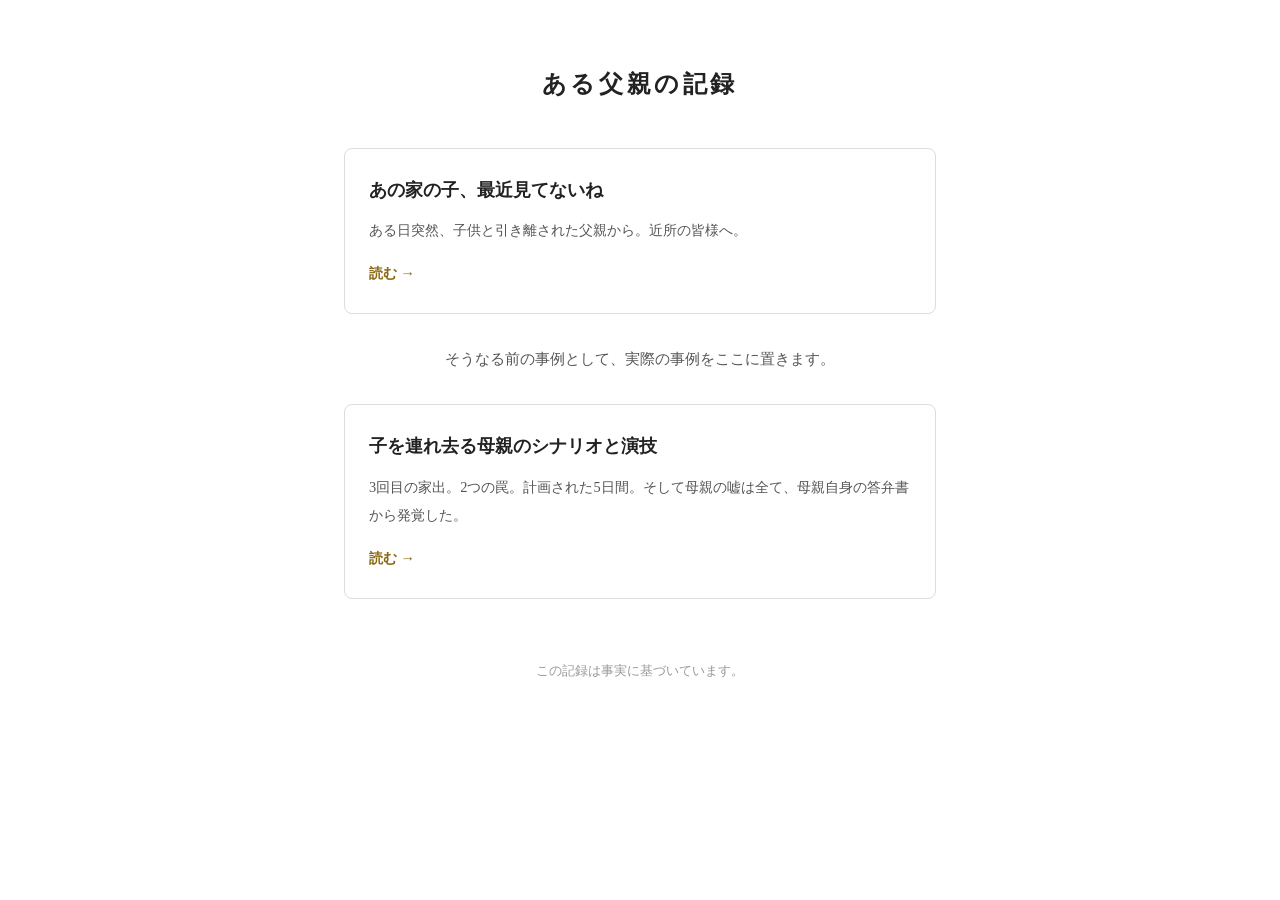
<file: index.html>
<!DOCTYPE html>
<html lang="ja">
<head>
<meta charset="UTF-8">
<meta name="viewport" content="width=device-width, initial-scale=1.0">
<title>ある父親の記録</title>
<style>
*{margin:0;padding:0;box-sizing:border-box}
body{font-family:'Hiragino Mincho ProN','Noto Serif CJK JP','Yu Mincho',serif;background:#fff;color:#222;line-height:2.0;font-size:16px}
.container{max-width:640px;margin:0 auto;padding:60px 24px}
h1{font-size:1.5em;text-align:center;margin-bottom:40px;letter-spacing:0.15em}
.card{border:1px solid #ddd;border-radius:8px;padding:24px;margin:24px 0;transition:box-shadow 0.2s}
.card:hover{box-shadow:0 2px 12px rgba(0,0,0,0.08)}
.card h2{font-size:1.1em;margin-bottom:8px}
.card p{font-size:0.9em;color:#555;margin-bottom:12px;text-indent:0}
.card a{display:inline-block;color:#8b6914;text-decoration:none;font-weight:bold;font-size:0.9em}
.card a:hover{text-decoration:underline}
.quiet{text-align:center;color:#999;font-size:0.8em;margin-top:60px}
</style>
</head>
<body>
<div class="container">

<h1>ある父親の記録</h1>

<div class="card">
<h2>あの家の子、最近見てないね</h2>
<p>ある日突然、子供と引き離された父親から。近所の皆様へ。</p>
<a href="tegami.html">読む →</a>
</div>

<p style="text-align:center;color:#555;margin:30px 0;font-size:0.95em">そうなる前の事例として、実際の事例をここに置きます。</p>

<div class="card">
<h2>子を連れ去る母親のシナリオと演技</h2>
<p>3回目の家出。2つの罠。計画された5日間。そして母親の嘘は全て、母親自身の答弁書から発覚した。</p>
<a href="kiroku.html">読む →</a>
</div>

<p class="quiet">この記録は事実に基づいています。</p>

</div>
</body>
</html>
</file>
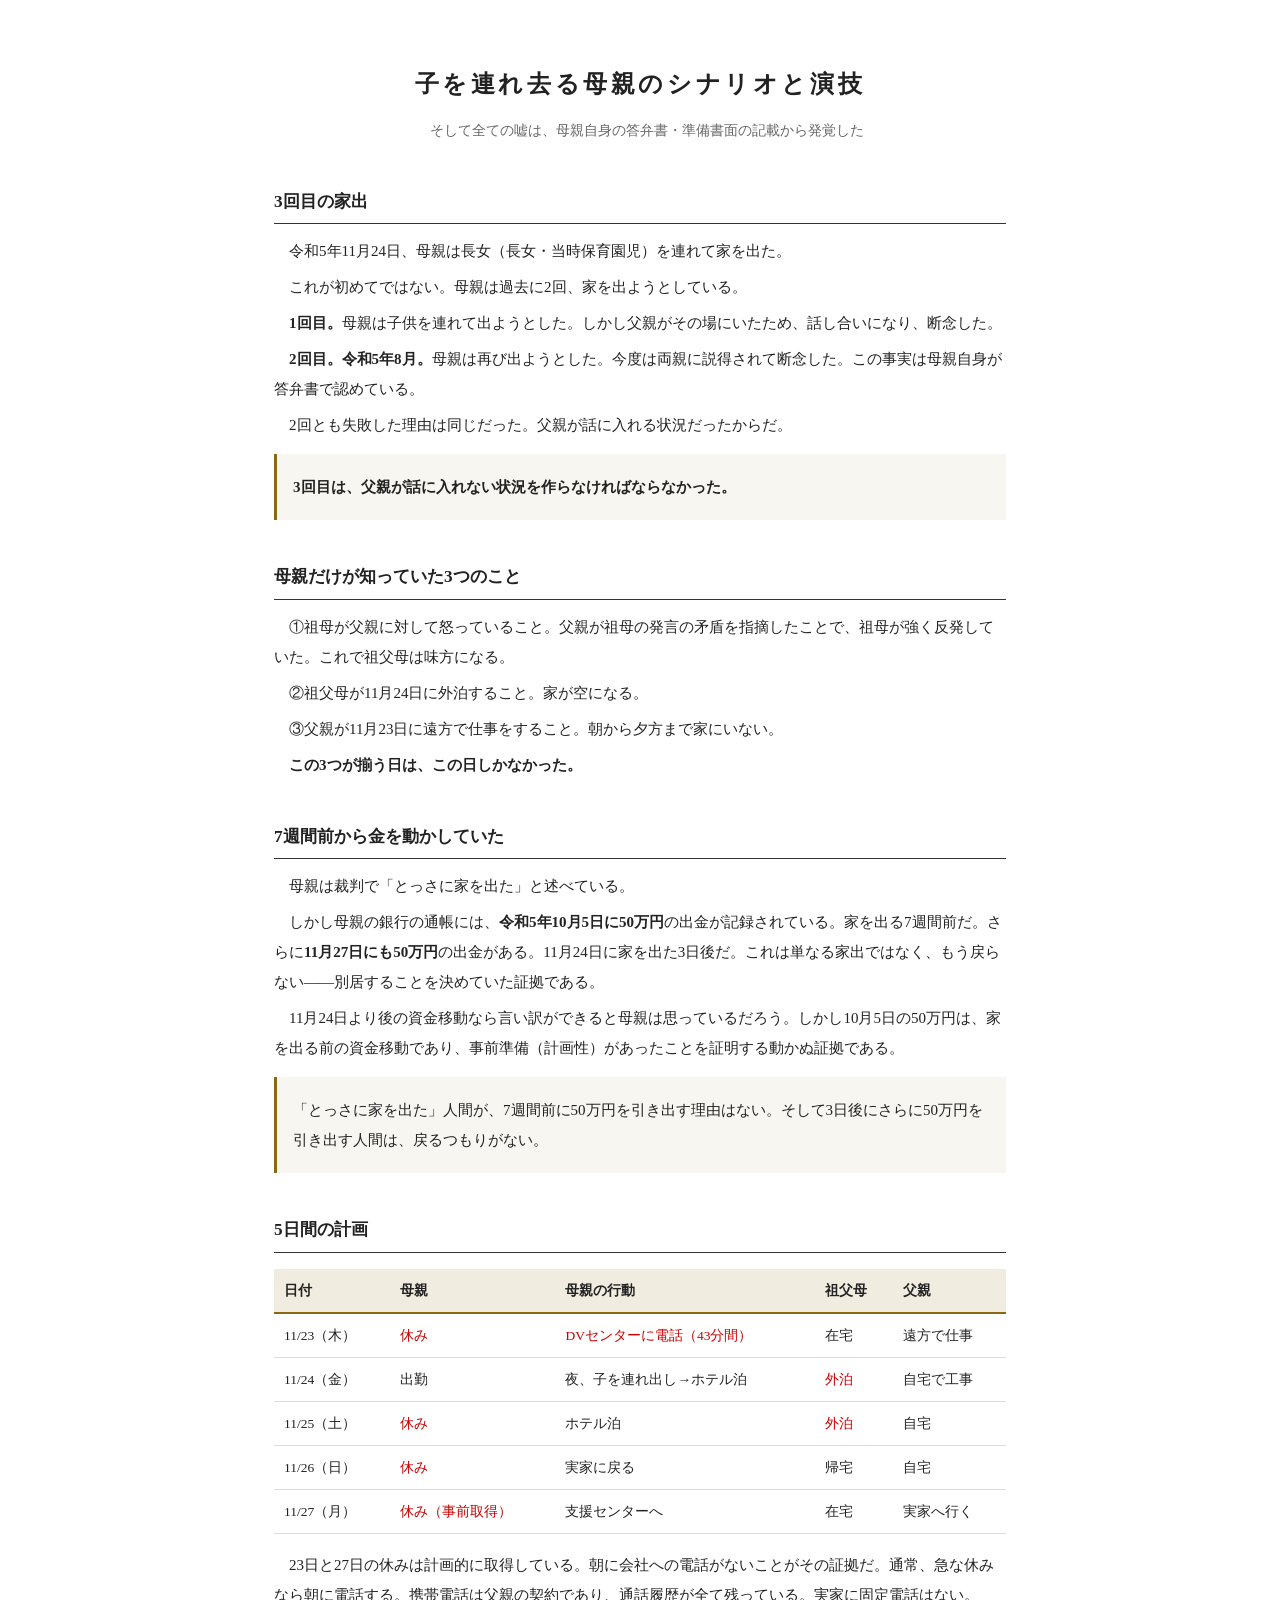
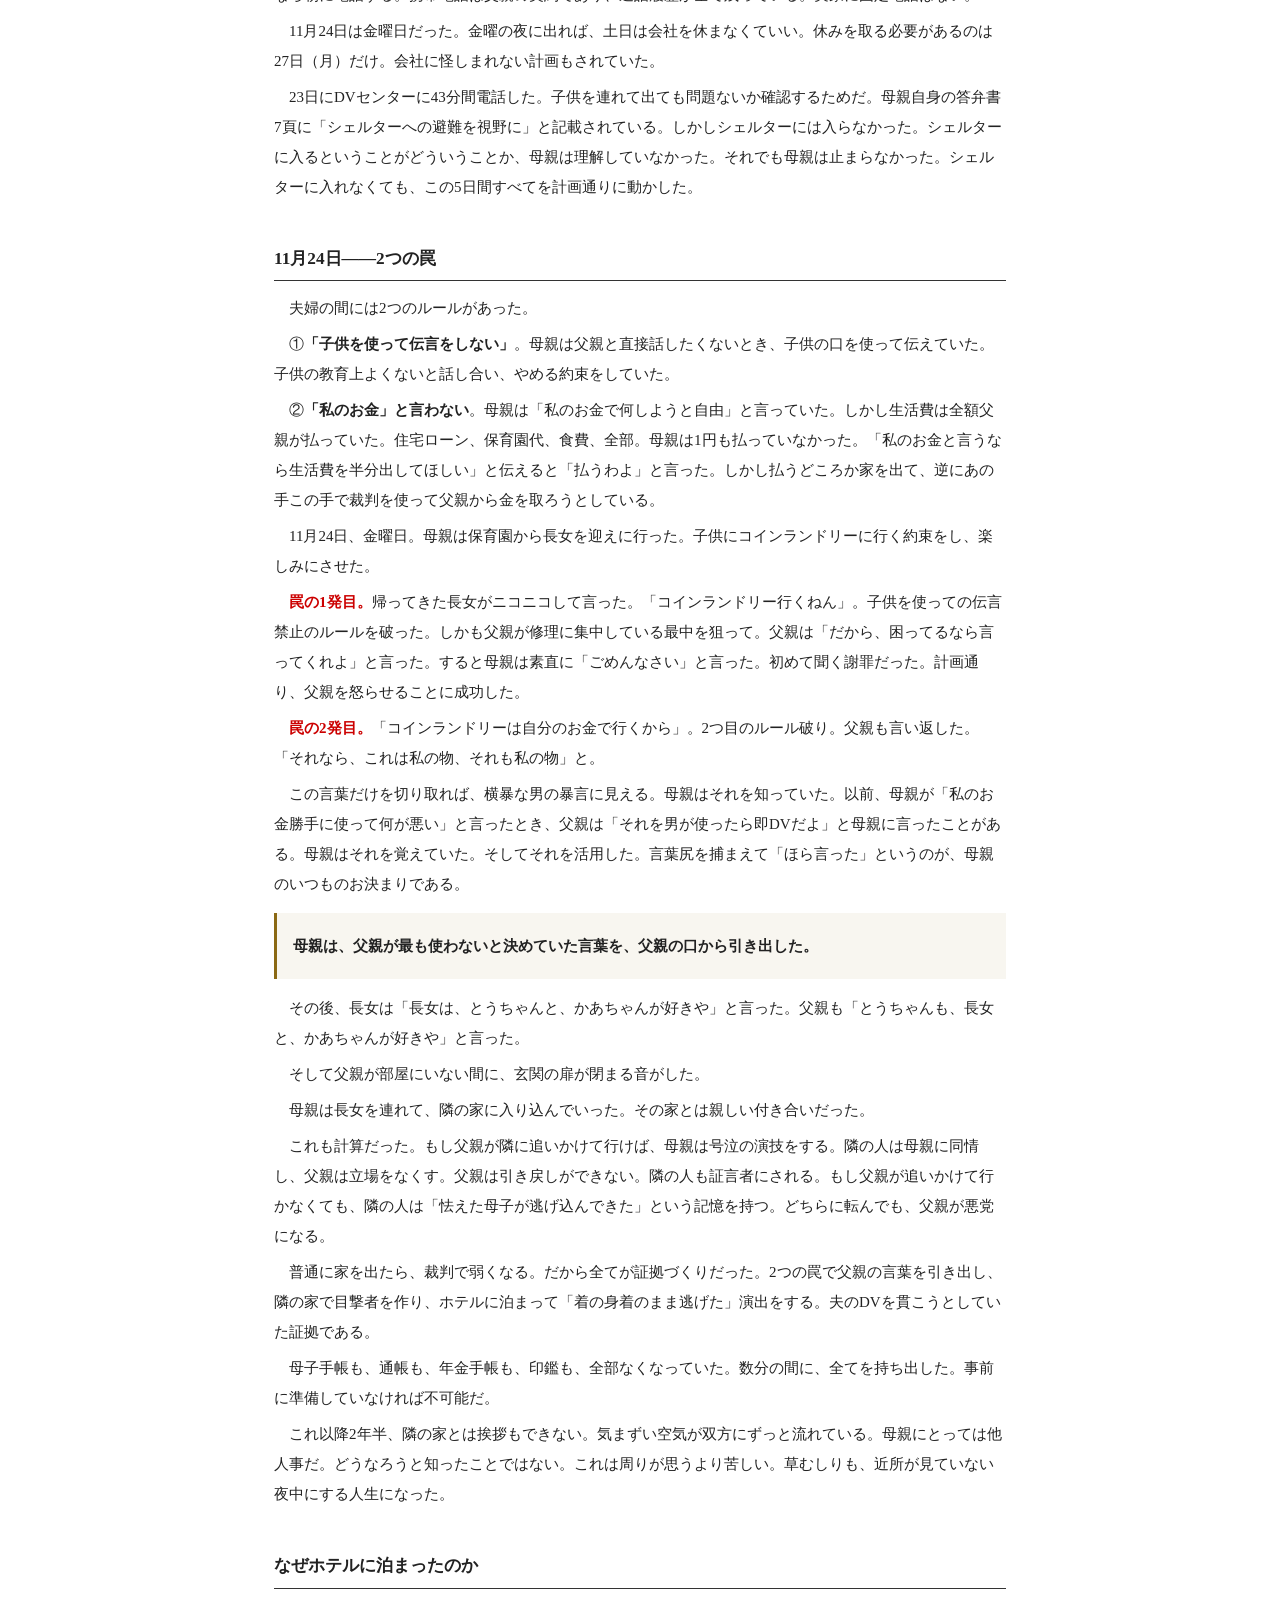
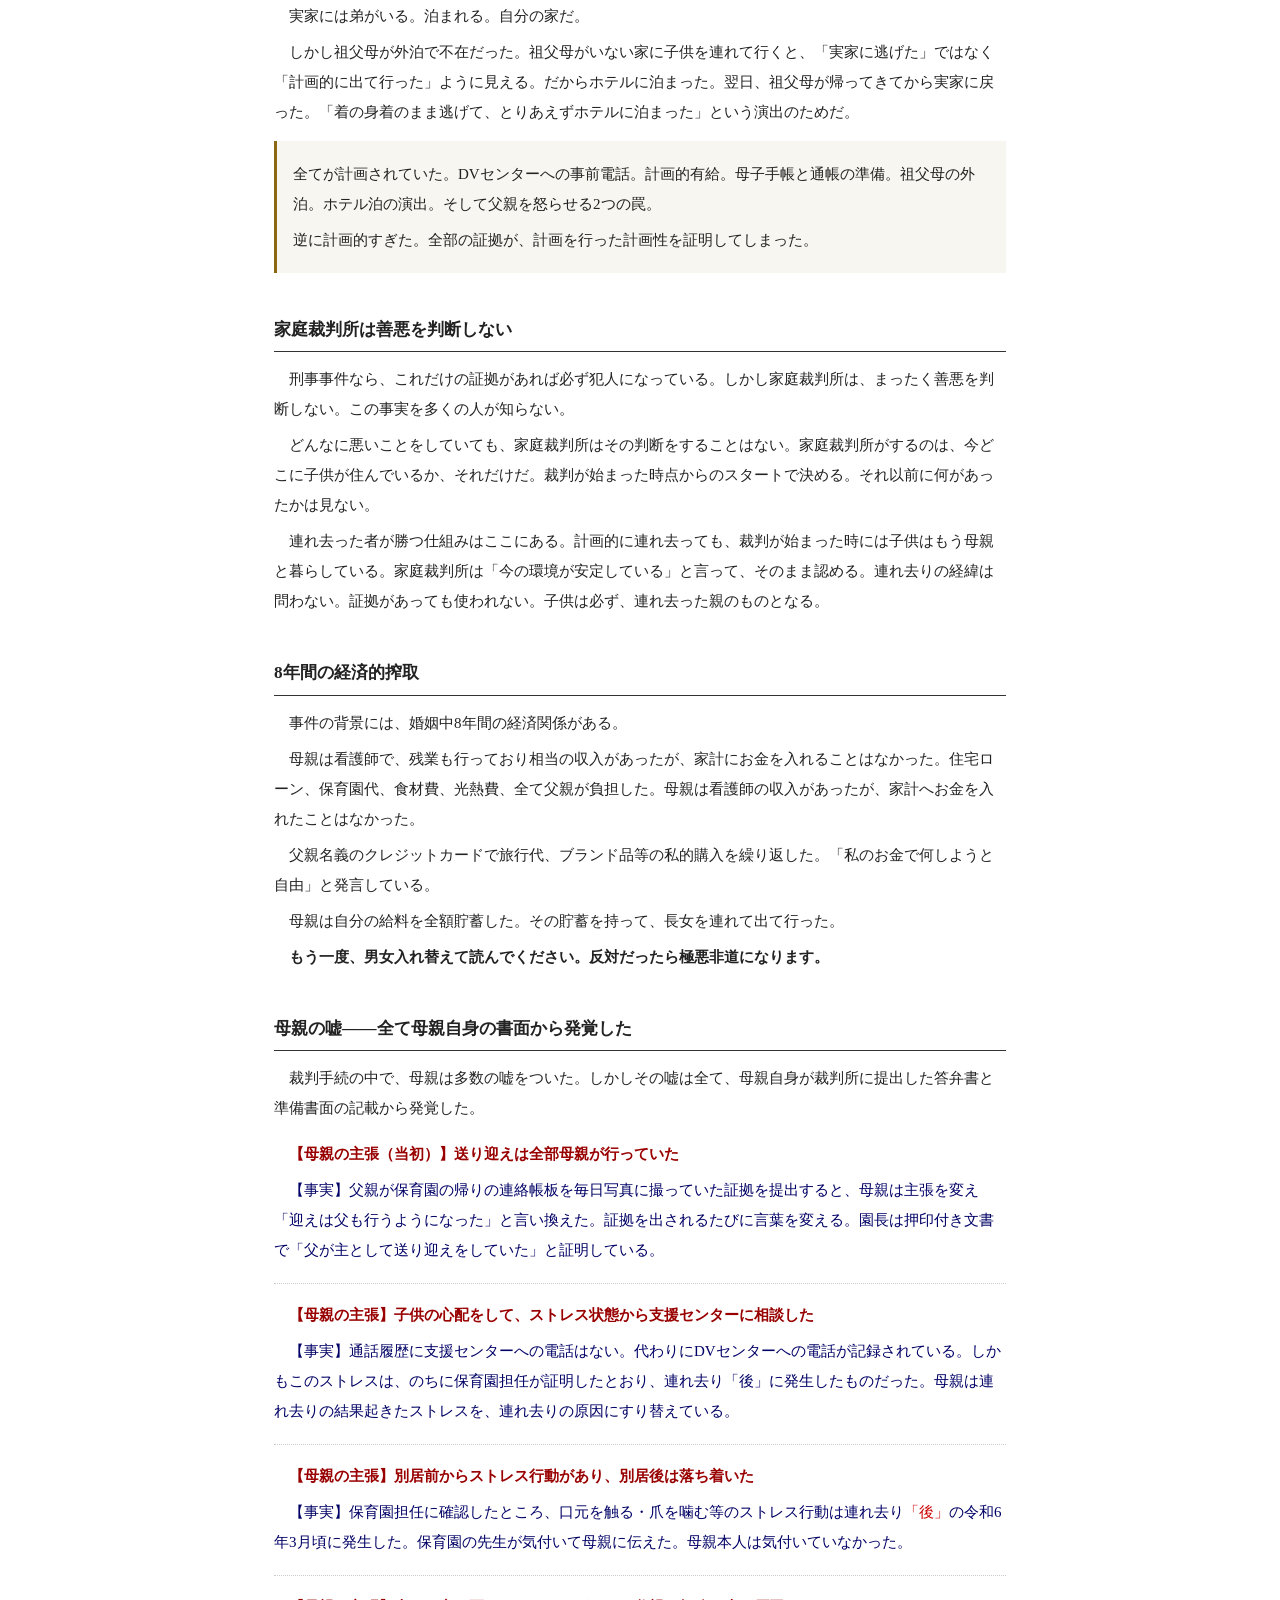
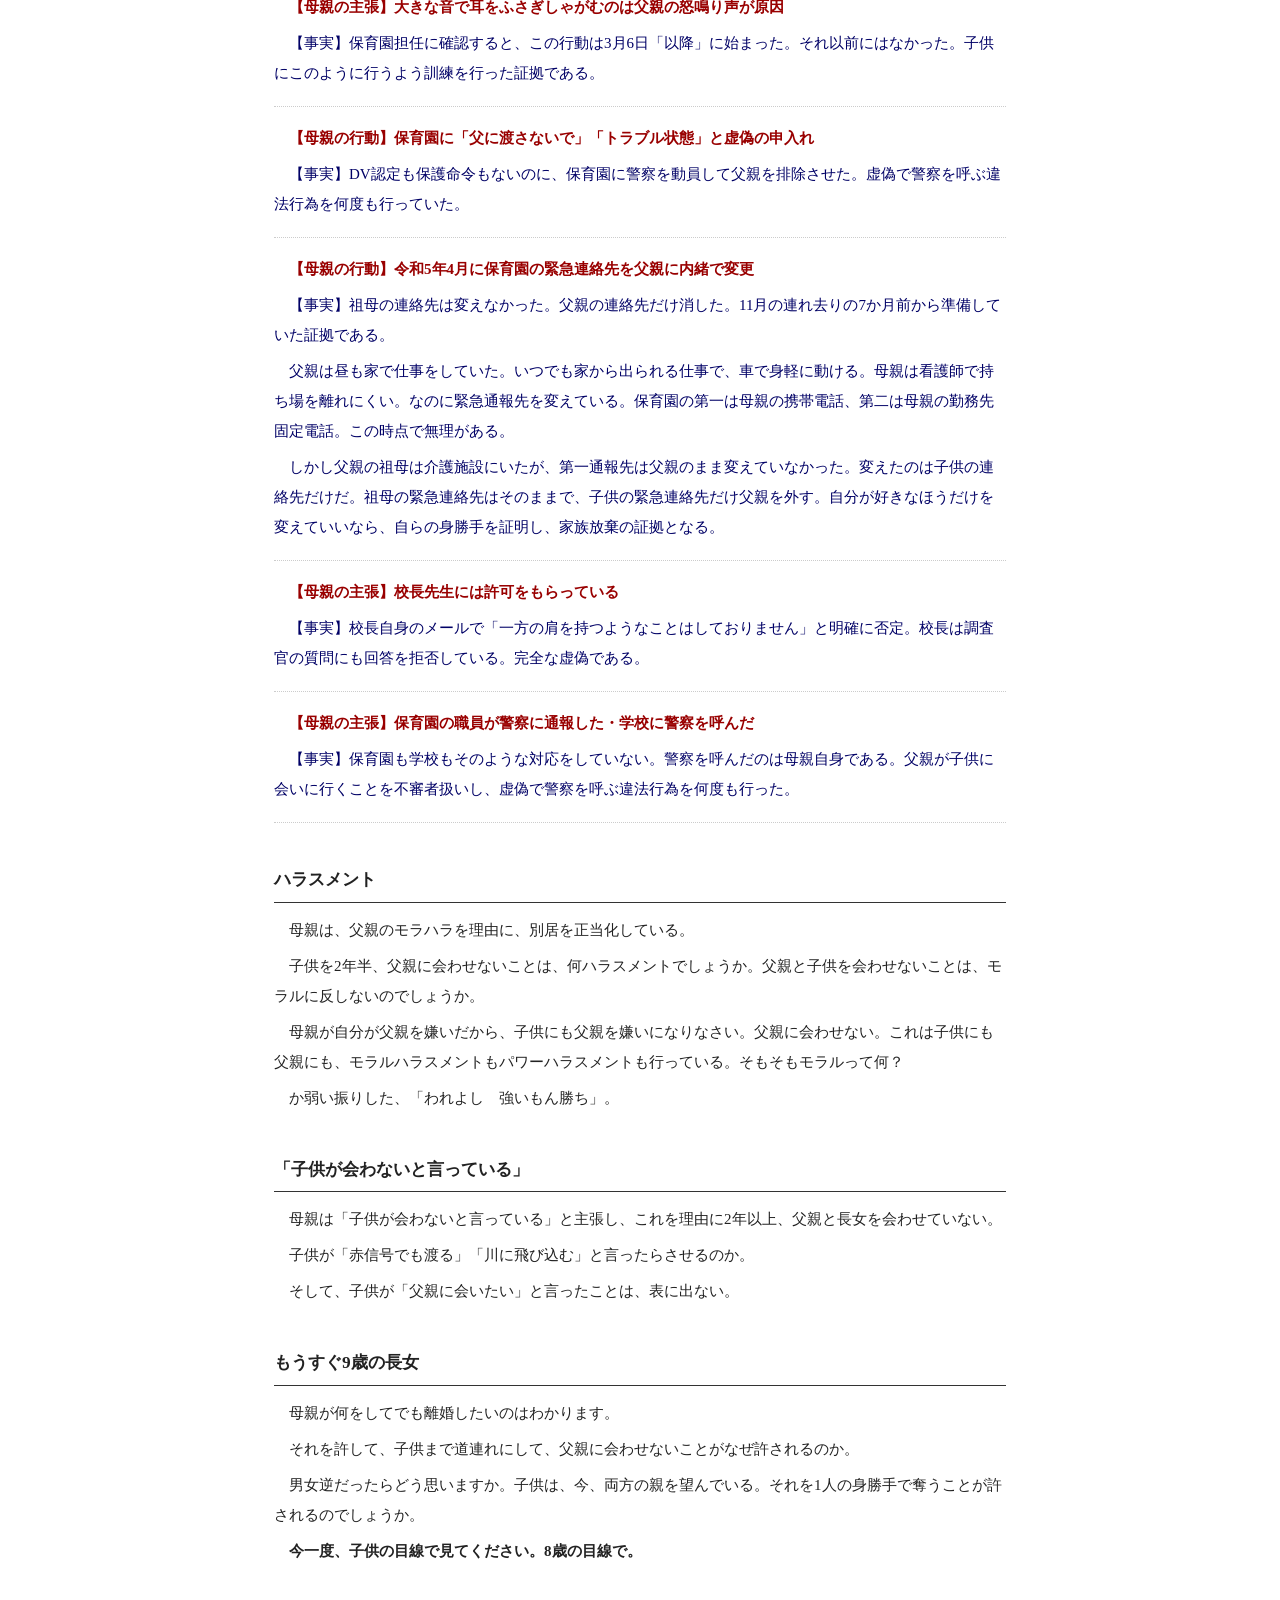
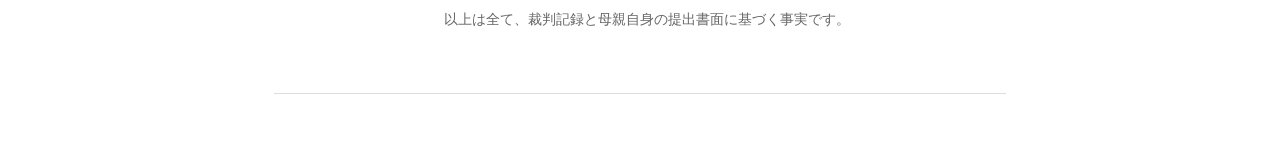
<file: kiroku.html>
<!DOCTYPE html>
<html lang="ja">
<head>
<meta charset="UTF-8">
<meta name="viewport" content="width=device-width, initial-scale=1.0">
<title>子を連れ去る母親のシナリオと演技</title>
<style>
*{margin:0;padding:0;box-sizing:border-box}
body{font-family:'Hiragino Mincho ProN','Noto Serif CJK JP','Yu Mincho',serif;background:#fff;color:#222;line-height:2.0;font-size:15px}
.container{max-width:780px;margin:0 auto;padding:40px 24px}
h1{font-size:1.6em;text-align:center;margin:20px 0 8px;font-weight:bold;letter-spacing:0.15em}
.subtitle{text-align:center;font-size:0.95em;color:#666;margin-bottom:40px}
h2{font-size:1.15em;margin:40px 0 12px;padding-bottom:4px;border-bottom:1px solid #333}
p{margin:6px 0;text-indent:1em}
p.noindent{text-indent:0}
b{font-weight:bold}
.red{color:#c00}
.box{background:#f8f6f0;border-left:3px solid #8b6914;padding:12px 16px;margin:14px 0}
.box .label{font-weight:bold;color:#8b6914;font-size:0.85em;margin-bottom:4px}
.lie{margin:16px 0;padding-bottom:12px;border-bottom:1px dotted #ccc}
.lie-claim{color:#900;font-weight:bold}
.lie-fact{color:#006}
.source{color:#666;font-size:0.85em}
table{width:100%;border-collapse:collapse;margin:16px 0;font-size:0.9em}
th{background:#f0ece0;padding:8px 10px;text-align:left;border-bottom:2px solid #8b6914;font-weight:bold}
td{padding:8px 10px;border-bottom:1px solid #ddd}
.quiet{color:#666;font-size:0.9em;text-align:center;margin:40px 0 20px}
footer{text-align:center;color:#999;font-size:0.8em;margin-top:60px;padding-top:16px;border-top:1px solid #ddd}
@media print{body{font-size:10.5pt}.container{padding:0}}
</style>
</head>
<body>
<div class="container">

<h1>子を連れ去る母親のシナリオと演技</h1>
<p class="subtitle">そして全ての嘘は、母親自身の答弁書・準備書面の記載から発覚した</p>

<!-- ════════════════════════════ -->
<h2>3回目の家出</h2>

<p>令和5年11月24日、母親は長女（長女・当時保育園児）を連れて家を出た。</p>

<p>これが初めてではない。母親は過去に2回、家を出ようとしている。</p>

<p><b>1回目。</b>母親は子供を連れて出ようとした。しかし父親がその場にいたため、話し合いになり、断念した。</p>

<p><b>2回目。令和5年8月。</b>母親は再び出ようとした。今度は両親に説得されて断念した。この事実は母親自身が答弁書で認めている。</p>

<p>2回とも失敗した理由は同じだった。父親が話に入れる状況だったからだ。</p>

<div class="box">
<p class="noindent"><b>3回目は、父親が話に入れない状況を作らなければならなかった。</b></p>
</div>

<!-- ════════════════════════════ -->
<h2>母親だけが知っていた3つのこと</h2>

<p>①祖母が父親に対して怒っていること。父親が祖母の発言の矛盾を指摘したことで、祖母が強く反発していた。これで祖父母は味方になる。</p>

<p>②祖父母が11月24日に外泊すること。家が空になる。</p>

<p>③父親が11月23日に遠方で仕事をすること。朝から夕方まで家にいない。</p>

<p><b>この3つが揃う日は、この日しかなかった。</b></p>

<!-- ════════════════════════════ -->
<h2>7週間前から金を動かしていた</h2>

<p>母親は裁判で「とっさに家を出た」と述べている。</p>

<p>しかし母親の銀行の通帳には、<b>令和5年10月5日に50万円</b>の出金が記録されている。家を出る7週間前だ。さらに<b>11月27日にも50万円</b>の出金がある。11月24日に家を出た3日後だ。これは単なる家出ではなく、もう戻らない——別居することを決めていた証拠である。</p>

<p>11月24日より後の資金移動なら言い訳ができると母親は思っているだろう。しかし10月5日の50万円は、家を出る前の資金移動であり、事前準備（計画性）があったことを証明する動かぬ証拠である。</p>

<div class="box">
<p class="noindent">「とっさに家を出た」人間が、7週間前に50万円を引き出す理由はない。そして3日後にさらに50万円を引き出す人間は、戻るつもりがない。</p>
</div>

<h2>5日間の計画</h2>

<table>
<tr><th>日付</th><th>母親</th><th>母親の行動</th><th>祖父母</th><th>父親</th></tr>
<tr><td>11/23（木）</td><td class="red">休み</td><td class="red">DVセンターに電話（43分間）</td><td>在宅</td><td>遠方で仕事</td></tr>
<tr><td>11/24（金）</td><td>出勤</td><td>夜、子を連れ出し→ホテル泊</td><td class="red">外泊</td><td>自宅で工事</td></tr>
<tr><td>11/25（土）</td><td class="red">休み</td><td>ホテル泊</td><td class="red">外泊</td><td>自宅</td></tr>
<tr><td>11/26（日）</td><td class="red">休み</td><td>実家に戻る</td><td>帰宅</td><td>自宅</td></tr>
<tr><td>11/27（月）</td><td class="red">休み（事前取得）</td><td>支援センターへ</td><td>在宅</td><td>実家へ行く</td></tr>
</table>

<p>23日と27日の休みは計画的に取得している。朝に会社への電話がないことがその証拠だ。通常、急な休みなら朝に電話する。携帯電話は父親の契約であり、通話履歴が全て残っている。実家に固定電話はない。</p>

<p>11月24日は金曜日だった。金曜の夜に出れば、土日は会社を休まなくていい。休みを取る必要があるのは27日（月）だけ。会社に怪しまれない計画もされていた。</p>

<p>23日にDVセンターに43分間電話した。子供を連れて出ても問題ないか確認するためだ。母親自身の答弁書7頁に「シェルターへの避難を視野に」と記載されている。しかしシェルターには入らなかった。シェルターに入るということがどういうことか、母親は理解していなかった。それでも母親は止まらなかった。シェルターに入れなくても、この5日間すべてを計画通りに動かした。</p>

<!-- ════════════════════════════ -->
<h2>11月24日——2つの罠</h2>

<p>夫婦の間には2つのルールがあった。</p>

<p>①<b>「子供を使って伝言をしない」</b>。母親は父親と直接話したくないとき、子供の口を使って伝えていた。子供の教育上よくないと話し合い、やめる約束をしていた。</p>

<p>②<b>「私のお金」と言わない</b>。母親は「私のお金で何しようと自由」と言っていた。しかし生活費は全額父親が払っていた。住宅ローン、保育園代、食費、全部。母親は1円も払っていなかった。「私のお金と言うなら生活費を半分出してほしい」と伝えると「払うわよ」と言った。しかし払うどころか家を出て、逆にあの手この手で裁判を使って父親から金を取ろうとしている。</p>

<p>11月24日、金曜日。母親は保育園から長女を迎えに行った。子供にコインランドリーに行く約束をし、楽しみにさせた。</p>

<p><b class="red">罠の1発目。</b>帰ってきた長女がニコニコして言った。「コインランドリー行くねん」。子供を使っての伝言禁止のルールを破った。しかも父親が修理に集中している最中を狙って。父親は「だから、困ってるなら言ってくれよ」と言った。すると母親は素直に「ごめんなさい」と言った。初めて聞く謝罪だった。計画通り、父親を怒らせることに成功した。</p>

<p><b class="red">罠の2発目。</b>「コインランドリーは自分のお金で行くから」。2つ目のルール破り。父親も言い返した。「それなら、これは私の物、それも私の物」と。</p>

<p>この言葉だけを切り取れば、横暴な男の暴言に見える。母親はそれを知っていた。以前、母親が「私のお金勝手に使って何が悪い」と言ったとき、父親は「それを男が使ったら即DVだよ」と母親に言ったことがある。母親はそれを覚えていた。そしてそれを活用した。言葉尻を捕まえて「ほら言った」というのが、母親のいつものお決まりである。</p>

<div class="box">
<p class="noindent"><b>母親は、父親が最も使わないと決めていた言葉を、父親の口から引き出した。</b></p>
</div>

<p>その後、長女は「長女は、とうちゃんと、かあちゃんが好きや」と言った。父親も「とうちゃんも、長女と、かあちゃんが好きや」と言った。</p>

<p>そして父親が部屋にいない間に、玄関の扉が閉まる音がした。</p>

<p>母親は長女を連れて、隣の家に入り込んでいった。その家とは親しい付き合いだった。</p>

<p>これも計算だった。もし父親が隣に追いかけて行けば、母親は号泣の演技をする。隣の人は母親に同情し、父親は立場をなくす。父親は引き戻しができない。隣の人も証言者にされる。もし父親が追いかけて行かなくても、隣の人は「怯えた母子が逃げ込んできた」という記憶を持つ。どちらに転んでも、父親が悪党になる。</p>

<p>普通に家を出たら、裁判で弱くなる。だから全てが証拠づくりだった。2つの罠で父親の言葉を引き出し、隣の家で目撃者を作り、ホテルに泊まって「着の身着のまま逃げた」演出をする。夫のDVを貫こうとしていた証拠である。</p>

<p>母子手帳も、通帳も、年金手帳も、印鑑も、全部なくなっていた。数分の間に、全てを持ち出した。事前に準備していなければ不可能だ。</p>

<p>これ以降2年半、隣の家とは挨拶もできない。気まずい空気が双方にずっと流れている。母親にとっては他人事だ。どうなろうと知ったことではない。これは周りが思うより苦しい。草むしりも、近所が見ていない夜中にする人生になった。</p>

<!-- ════════════════════════════ -->
<h2>なぜホテルに泊まったのか</h2>

<p>実家には弟がいる。泊まれる。自分の家だ。</p>

<p>しかし祖父母が外泊で不在だった。祖父母がいない家に子供を連れて行くと、「実家に逃げた」ではなく「計画的に出て行った」ように見える。だからホテルに泊まった。翌日、祖父母が帰ってきてから実家に戻った。「着の身着のまま逃げて、とりあえずホテルに泊まった」という演出のためだ。</p>

<div class="box">
<p class="noindent">全てが計画されていた。DVセンターへの事前電話。計画的有給。母子手帳と通帳の準備。祖父母の外泊。ホテル泊の演出。そして父親を怒らせる2つの罠。</p>
<p class="noindent">逆に計画的すぎた。全部の証拠が、計画を行った計画性を証明してしまった。</p>
</div>

<h2>家庭裁判所は善悪を判断しない</h2>

<p>刑事事件なら、これだけの証拠があれば必ず犯人になっている。しかし家庭裁判所は、まったく善悪を判断しない。この事実を多くの人が知らない。</p>

<p>どんなに悪いことをしていても、家庭裁判所はその判断をすることはない。家庭裁判所がするのは、今どこに子供が住んでいるか、それだけだ。裁判が始まった時点からのスタートで決める。それ以前に何があったかは見ない。</p>

<p>連れ去った者が勝つ仕組みはここにある。計画的に連れ去っても、裁判が始まった時には子供はもう母親と暮らしている。家庭裁判所は「今の環境が安定している」と言って、そのまま認める。連れ去りの経緯は問わない。証拠があっても使われない。子供は必ず、連れ去った親のものとなる。</p>

<!-- ════════════════════════════ -->
<h2>8年間の経済的搾取</h2>

<p>事件の背景には、婚姻中8年間の経済関係がある。</p>

<p>母親は看護師で、残業も行っており相当の収入があったが、家計にお金を入れることはなかった。住宅ローン、保育園代、食材費、光熱費、全て父親が負担した。母親は看護師の収入があったが、家計へお金を入れたことはなかった。</p>

<p>父親名義のクレジットカードで旅行代、ブランド品等の私的購入を繰り返した。「私のお金で何しようと自由」と発言している。</p>

<p>母親は自分の給料を全額貯蓄した。その貯蓄を持って、長女を連れて出て行った。</p>

<p><b>もう一度、男女入れ替えて読んでください。反対だったら極悪非道になります。</b></p>

<!-- ════════════════════════════ -->
<h2>母親の嘘——全て母親自身の書面から発覚した</h2>

<p>裁判手続の中で、母親は多数の嘘をついた。しかしその嘘は全て、母親自身が裁判所に提出した答弁書と準備書面の記載から発覚した。</p>

<div class="lie">
<p class="lie-claim">【母親の主張（当初）】送り迎えは全部母親が行っていた</p>
<p class="lie-fact">【事実】父親が保育園の帰りの連絡帳板を毎日写真に撮っていた証拠を提出すると、母親は主張を変え「迎えは父も行うようになった」と言い換えた。証拠を出されるたびに言葉を変える。園長は押印付き文書で「父が主として送り迎えをしていた」と証明している。</p>
</div>

<div class="lie">
<p class="lie-claim">【母親の主張】子供の心配をして、ストレス状態から支援センターに相談した</p>
<p class="lie-fact">【事実】通話履歴に支援センターへの電話はない。代わりにDVセンターへの電話が記録されている。しかもこのストレスは、のちに保育園担任が証明したとおり、連れ去り「後」に発生したものだった。母親は連れ去りの結果起きたストレスを、連れ去りの原因にすり替えている。</p>
</div>

<div class="lie">
<p class="lie-claim">【母親の主張】別居前からストレス行動があり、別居後は落ち着いた</p>
<p class="lie-fact">【事実】保育園担任に確認したところ、口元を触る・爪を噛む等のストレス行動は連れ去り<span class="red">「後」</span>の令和6年3月頃に発生した。保育園の先生が気付いて母親に伝えた。母親本人は気付いていなかった。</p>
</div>

<div class="lie">
<p class="lie-claim">【母親の主張】大きな音で耳をふさぎしゃがむのは父親の怒鳴り声が原因</p>
<p class="lie-fact">【事実】保育園担任に確認すると、この行動は3月6日「以降」に始まった。それ以前にはなかった。子供にこのように行うよう訓練を行った証拠である。</p>
</div>

<div class="lie">
<p class="lie-claim">【母親の行動】保育園に「父に渡さないで」「トラブル状態」と虚偽の申入れ</p>
<p class="lie-fact">【事実】DV認定も保護命令もないのに、保育園に警察を動員して父親を排除させた。虚偽で警察を呼ぶ違法行為を何度も行っていた。</p>
</div>

<div class="lie">
<p class="lie-claim">【母親の行動】令和5年4月に保育園の緊急連絡先を父親に内緒で変更</p>
<p class="lie-fact">【事実】祖母の連絡先は変えなかった。父親の連絡先だけ消した。11月の連れ去りの7か月前から準備していた証拠である。</p>
<p class="lie-fact">父親は昼も家で仕事をしていた。いつでも家から出られる仕事で、車で身軽に動ける。母親は看護師で持ち場を離れにくい。なのに緊急通報先を変えている。保育園の第一は母親の携帯電話、第二は母親の勤務先固定電話。この時点で無理がある。</p>
<p class="lie-fact">しかし父親の祖母は介護施設にいたが、第一通報先は父親のまま変えていなかった。変えたのは子供の連絡先だけだ。祖母の緊急連絡先はそのままで、子供の緊急連絡先だけ父親を外す。自分が好きなほうだけを変えていいなら、自らの身勝手を証明し、家族放棄の証拠となる。</p>
</div>

<div class="lie">
<p class="lie-claim">【母親の主張】校長先生には許可をもらっている</p>
<p class="lie-fact">【事実】校長自身のメールで「一方の肩を持つようなことはしておりません」と明確に否定。校長は調査官の質問にも回答を拒否している。完全な虚偽である。</p>
</div>

<div class="lie">
<p class="lie-claim">【母親の主張】保育園の職員が警察に通報した・学校に警察を呼んだ</p>
<p class="lie-fact">【事実】保育園も学校もそのような対応をしていない。警察を呼んだのは母親自身である。父親が子供に会いに行くことを不審者扱いし、虚偽で警察を呼ぶ違法行為を何度も行った。</p>
</div>

<h2>ハラスメント</h2>

<p>母親は、父親のモラハラを理由に、別居を正当化している。</p>

<p>子供を2年半、父親に会わせないことは、何ハラスメントでしょうか。父親と子供を会わせないことは、モラルに反しないのでしょうか。</p>

<p>母親が自分が父親を嫌いだから、子供にも父親を嫌いになりなさい。父親に会わせない。これは子供にも父親にも、モラルハラスメントもパワーハラスメントも行っている。そもそもモラルって何？</p>

<p>か弱い振りした、「われよし　強いもん勝ち」。</p>

<h2>「子供が会わないと言っている」</h2>

<p>母親は「子供が会わないと言っている」と主張し、これを理由に2年以上、父親と長女を会わせていない。</p>

<p>子供が「赤信号でも渡る」「川に飛び込む」と言ったらさせるのか。</p>

<p>そして、子供が「父親に会いたい」と言ったことは、表に出ない。</p>

<h2>もうすぐ9歳の長女</h2>

<p>母親が何をしてでも離婚したいのはわかります。</p>

<p>それを許して、子供まで道連れにして、父親に会わせないことがなぜ許されるのか。</p>

<p>男女逆だったらどう思いますか。子供は、今、両方の親を望んでいる。それを1人の身勝手で奪うことが許されるのでしょうか。</p>

<p><b>今一度、子供の目線で見てください。8歳の目線で。</b></p>

<p class="quiet">以上は全て、裁判記録と母親自身の提出書面に基づく事実です。</p>

<footer></footer>
</div>
</body>
</html>
</file>
